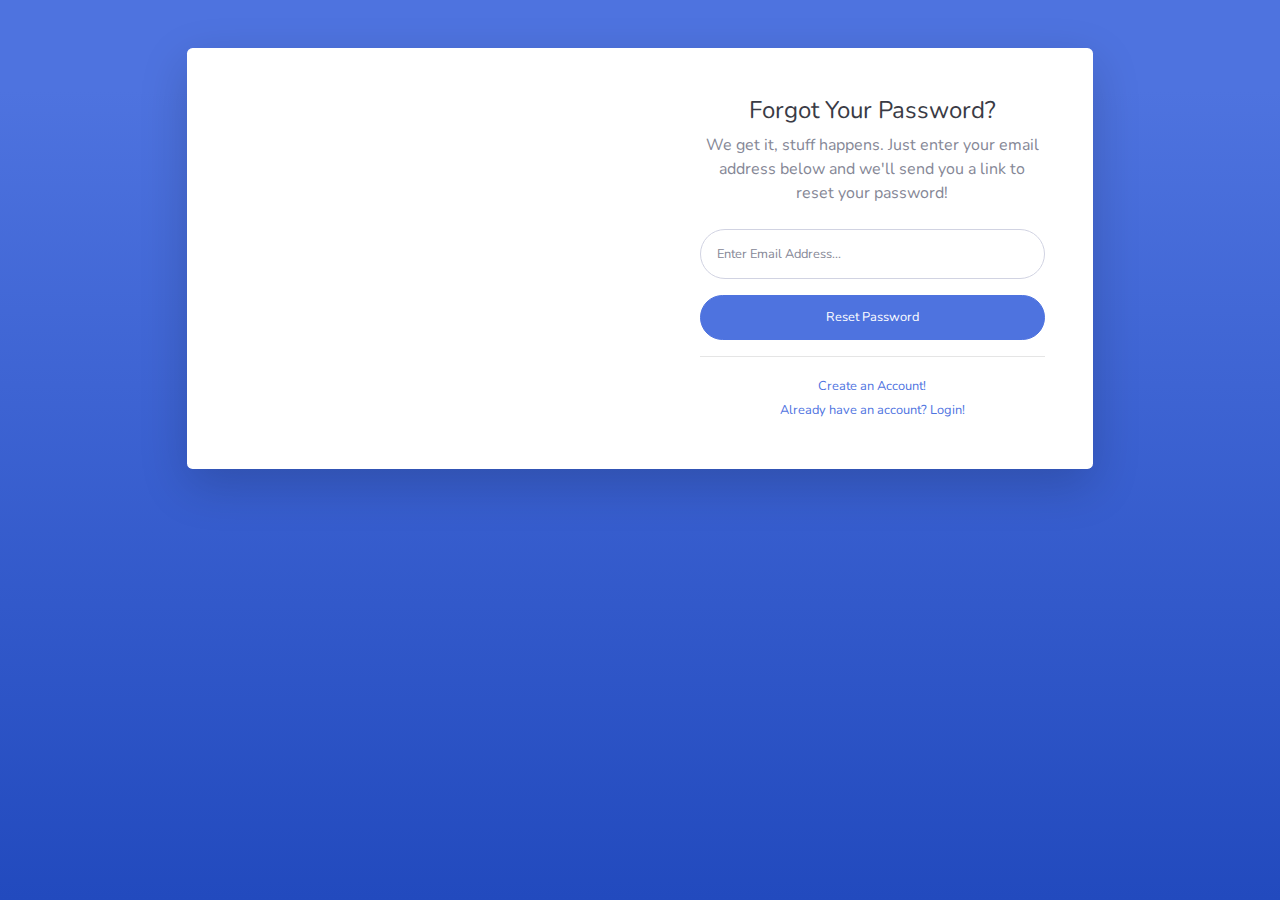
<file: forgot-password.html>
<!DOCTYPE html>
<html lang="en">

<head>

  <meta charset="utf-8">
  <meta http-equiv="X-UA-Compatible" content="IE=edge">
  <meta name="viewport" content="width=device-width, initial-scale=1, shrink-to-fit=no">
  <meta name="description" content="">
  <meta name="author" content="">

  <title>SB Admin 2 - Forgot Password</title>

  <!-- Custom fonts for this template-->
  <link href="vendor/fontawesome-free/css/all.min.css" rel="stylesheet" type="text/css">
  <link href="https://fonts.googleapis.com/css?family=Nunito:200,200i,300,300i,400,400i,600,600i,700,700i,800,800i,900,900i" rel="stylesheet">

  <!-- Custom styles for this template-->
  <link href="css/sb-admin-2.min.css" rel="stylesheet">

</head>

<body class="bg-gradient-primary">

  <div class="container">

    <!-- Outer Row -->
    <div class="row justify-content-center">

      <div class="col-xl-10 col-lg-12 col-md-9">

        <div class="card o-hidden border-0 shadow-lg my-5">
          <div class="card-body p-0">
            <!-- Nested Row within Card Body -->
            <div class="row">
              <div class="col-lg-6 d-none d-lg-block bg-password-image"></div>
              <div class="col-lg-6">
                <div class="p-5">
                  <div class="text-center">
                    <h1 class="h4 text-gray-900 mb-2">Forgot Your Password?</h1>
                    <p class="mb-4">We get it, stuff happens. Just enter your email address below and we'll send you a link to reset your password!</p>
                  </div>
                  <form class="user">
                    <div class="form-group">
                      <input type="email" class="form-control form-control-user" id="exampleInputEmail" aria-describedby="emailHelp" placeholder="Enter Email Address...">
                    </div>
                    <a href="login.html" class="btn btn-primary btn-user btn-block">
                      Reset Password
                    </a>
                  </form>
                  <hr>
                  <div class="text-center">
                    <a class="small" href="register.html">Create an Account!</a>
                  </div>
                  <div class="text-center">
                    <a class="small" href="login.html">Already have an account? Login!</a>
                  </div>
                </div>
              </div>
            </div>
          </div>
        </div>

      </div>

    </div>

  </div>

  <!-- Bootstrap core JavaScript-->
  <script src="vendor/jquery/jquery.min.js"></script>
  <script src="vendor/bootstrap/js/bootstrap.bundle.min.js"></script>

  <!-- Core plugin JavaScript-->
  <script src="vendor/jquery-easing/jquery.easing.min.js"></script>

  <!-- Custom scripts for all pages-->
  <script src="js/sb-admin-2.min.js"></script>

</body>

</html>
</file>
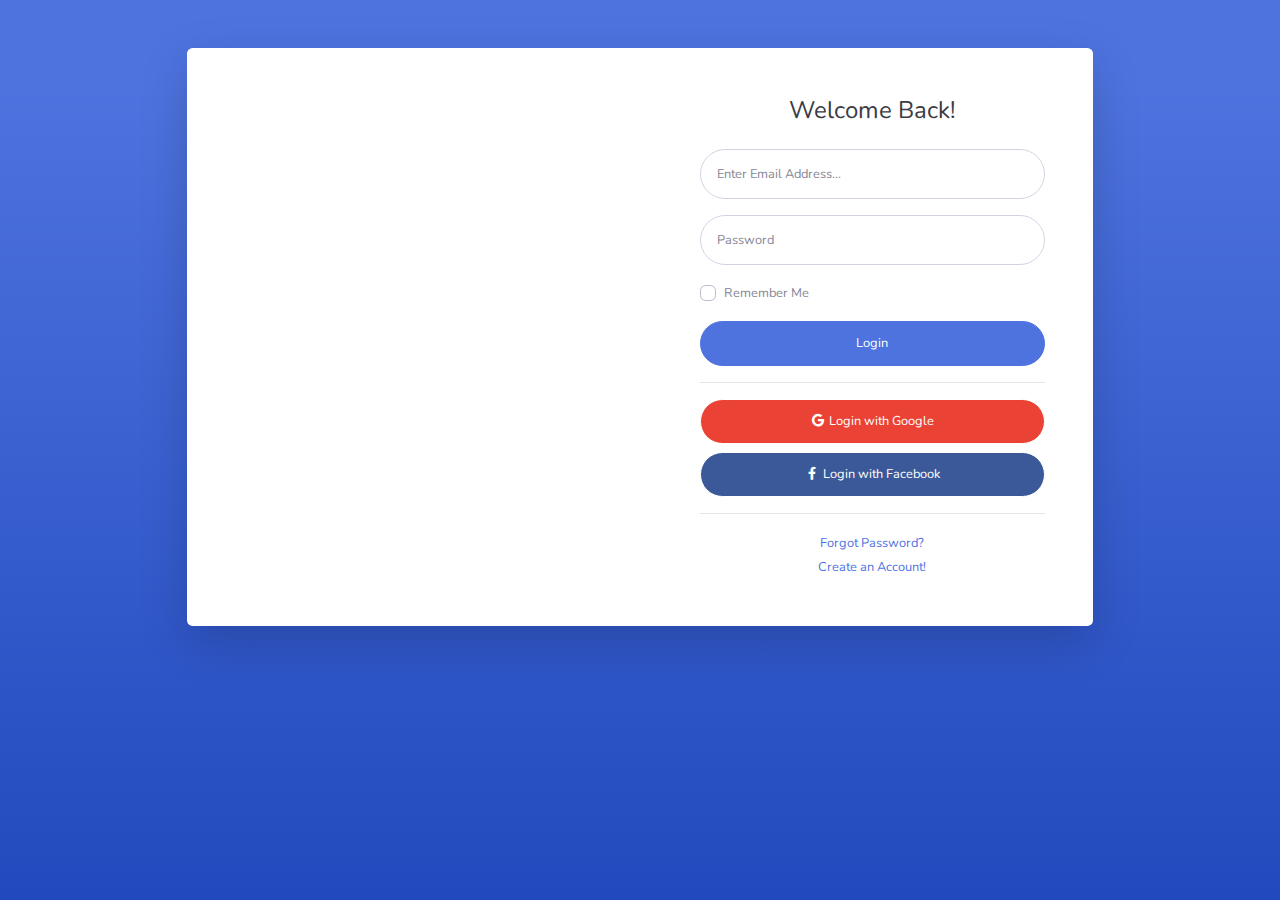
<file: login.html>
<!DOCTYPE html>
<html lang="en">

<head>

  <meta charset="utf-8">
  <meta http-equiv="X-UA-Compatible" content="IE=edge">
  <meta name="viewport" content="width=device-width, initial-scale=1, shrink-to-fit=no">
  <meta name="description" content="">
  <meta name="author" content="">

  <title>SB Admin 2 - Login</title>

  <!-- Custom fonts for this template-->
  <link href="vendor/fontawesome-free/css/all.min.css" rel="stylesheet" type="text/css">
  <link href="https://fonts.googleapis.com/css?family=Nunito:200,200i,300,300i,400,400i,600,600i,700,700i,800,800i,900,900i" rel="stylesheet">

  <!-- Custom styles for this template-->
  <link href="css/sb-admin-2.min.css" rel="stylesheet">

</head>

<body class="bg-gradient-primary">

  <div class="container">

    <!-- Outer Row -->
    <div class="row justify-content-center">

      <div class="col-xl-10 col-lg-12 col-md-9">

        <div class="card o-hidden border-0 shadow-lg my-5">
          <div class="card-body p-0">
            <!-- Nested Row within Card Body -->
            <div class="row">
              <div class="col-lg-6 d-none d-lg-block bg-login-image"></div>
              <div class="col-lg-6">
                <div class="p-5">
                  <div class="text-center">
                    <h1 class="h4 text-gray-900 mb-4">Welcome Back!</h1>
                  </div>
                  <form class="user">
                    <div class="form-group">
                      <input type="email" class="form-control form-control-user" id="exampleInputEmail" aria-describedby="emailHelp" placeholder="Enter Email Address...">
                    </div>
                    <div class="form-group">
                      <input type="password" class="form-control form-control-user" id="exampleInputPassword" placeholder="Password">
                    </div>
                    <div class="form-group">
                      <div class="custom-control custom-checkbox small">
                        <input type="checkbox" class="custom-control-input" id="customCheck">
                        <label class="custom-control-label" for="customCheck">Remember Me</label>
                      </div>
                    </div>
                    <a href="index.html" class="btn btn-primary btn-user btn-block">
                      Login
                    </a>
                    <hr>
                    <a href="index.html" class="btn btn-google btn-user btn-block">
                      <i class="fab fa-google fa-fw"></i> Login with Google
                    </a>
                    <a href="index.html" class="btn btn-facebook btn-user btn-block">
                      <i class="fab fa-facebook-f fa-fw"></i> Login with Facebook
                    </a>
                  </form>
                  <hr>
                  <div class="text-center">
                    <a class="small" href="forgot-password.html">Forgot Password?</a>
                  </div>
                  <div class="text-center">
                    <a class="small" href="register.html">Create an Account!</a>
                  </div>
                </div>
              </div>
            </div>
          </div>
        </div>

      </div>

    </div>

  </div>

  <!-- Bootstrap core JavaScript-->
  <script src="vendor/jquery/jquery.min.js"></script>
  <script src="vendor/bootstrap/js/bootstrap.bundle.min.js"></script>

  <!-- Core plugin JavaScript-->
  <script src="vendor/jquery-easing/jquery.easing.min.js"></script>

  <!-- Custom scripts for all pages-->
  <script src="js/sb-admin-2.min.js"></script>

</body>

</html>
</file>
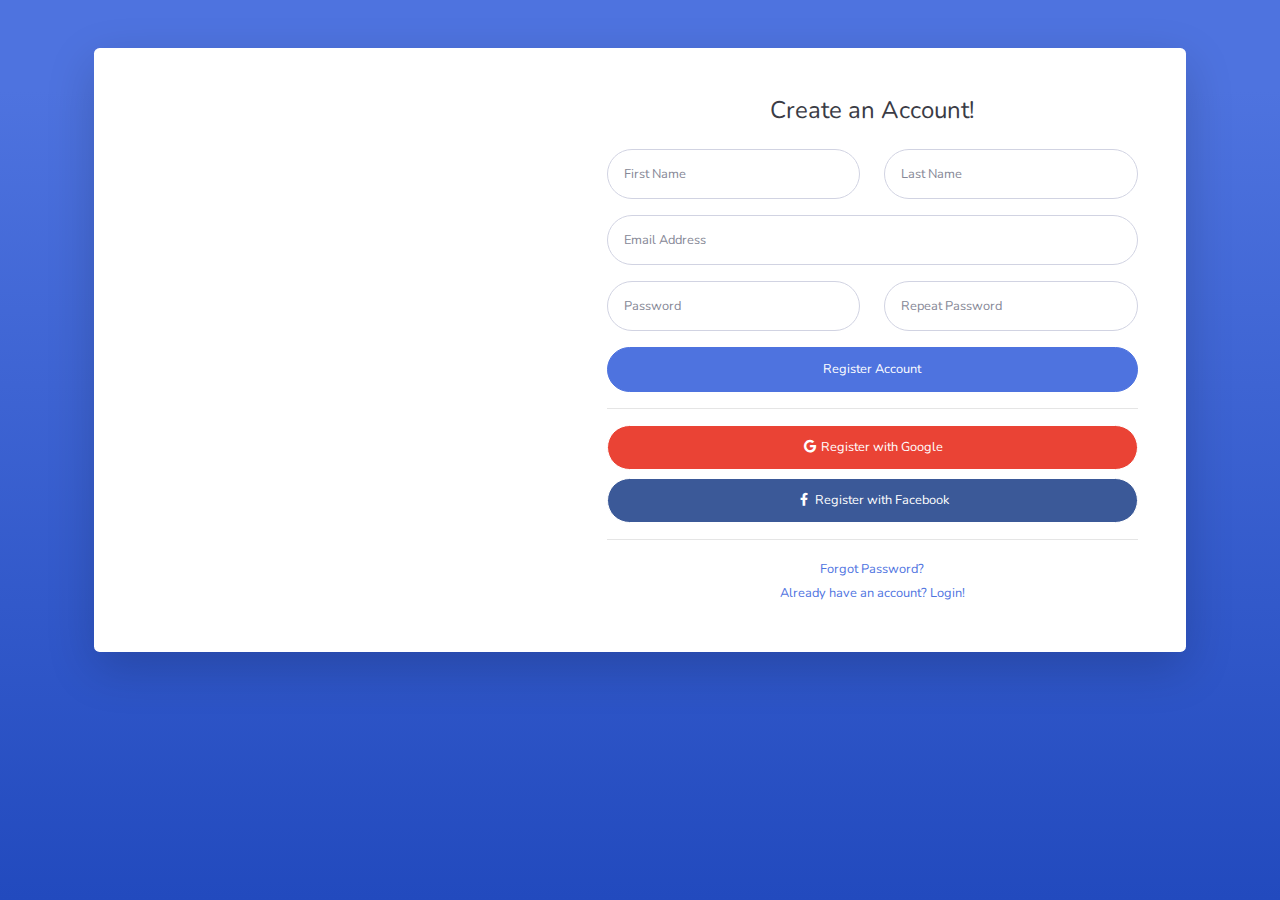
<file: register.html>
<!DOCTYPE html>
<html lang="en">

<head>

  <meta charset="utf-8">
  <meta http-equiv="X-UA-Compatible" content="IE=edge">
  <meta name="viewport" content="width=device-width, initial-scale=1, shrink-to-fit=no">
  <meta name="description" content="">
  <meta name="author" content="">

  <title>SB Admin 2 - Register</title>

  <!-- Custom fonts for this template-->
  <link href="vendor/fontawesome-free/css/all.min.css" rel="stylesheet" type="text/css">
  <link href="https://fonts.googleapis.com/css?family=Nunito:200,200i,300,300i,400,400i,600,600i,700,700i,800,800i,900,900i" rel="stylesheet">

  <!-- Custom styles for this template-->
  <link href="css/sb-admin-2.min.css" rel="stylesheet">

</head>

<body class="bg-gradient-primary">

  <div class="container">

    <div class="card o-hidden border-0 shadow-lg my-5">
      <div class="card-body p-0">
        <!-- Nested Row within Card Body -->
        <div class="row">
          <div class="col-lg-5 d-none d-lg-block bg-register-image"></div>
          <div class="col-lg-7">
            <div class="p-5">
              <div class="text-center">
                <h1 class="h4 text-gray-900 mb-4">Create an Account!</h1>
              </div>
              <form class="user">
                <div class="form-group row">
                  <div class="col-sm-6 mb-3 mb-sm-0">
                    <input type="text" class="form-control form-control-user" id="exampleFirstName" placeholder="First Name">
                  </div>
                  <div class="col-sm-6">
                    <input type="text" class="form-control form-control-user" id="exampleLastName" placeholder="Last Name">
                  </div>
                </div>
                <div class="form-group">
                  <input type="email" class="form-control form-control-user" id="exampleInputEmail" placeholder="Email Address">
                </div>
                <div class="form-group row">
                  <div class="col-sm-6 mb-3 mb-sm-0">
                    <input type="password" class="form-control form-control-user" id="exampleInputPassword" placeholder="Password">
                  </div>
                  <div class="col-sm-6">
                    <input type="password" class="form-control form-control-user" id="exampleRepeatPassword" placeholder="Repeat Password">
                  </div>
                </div>
                <a href="login.html" class="btn btn-primary btn-user btn-block">
                  Register Account
                </a>
                <hr>
                <a href="index.html" class="btn btn-google btn-user btn-block">
                  <i class="fab fa-google fa-fw"></i> Register with Google
                </a>
                <a href="index.html" class="btn btn-facebook btn-user btn-block">
                  <i class="fab fa-facebook-f fa-fw"></i> Register with Facebook
                </a>
              </form>
              <hr>
              <div class="text-center">
                <a class="small" href="forgot-password.html">Forgot Password?</a>
              </div>
              <div class="text-center">
                <a class="small" href="login.html">Already have an account? Login!</a>
              </div>
            </div>
          </div>
        </div>
      </div>
    </div>

  </div>

  <!-- Bootstrap core JavaScript-->
  <script src="vendor/jquery/jquery.min.js"></script>
  <script src="vendor/bootstrap/js/bootstrap.bundle.min.js"></script>

  <!-- Core plugin JavaScript-->
  <script src="vendor/jquery-easing/jquery.easing.min.js"></script>

  <!-- Custom scripts for all pages-->
  <script src="js/sb-admin-2.min.js"></script>

</body>

</html>
</file>
